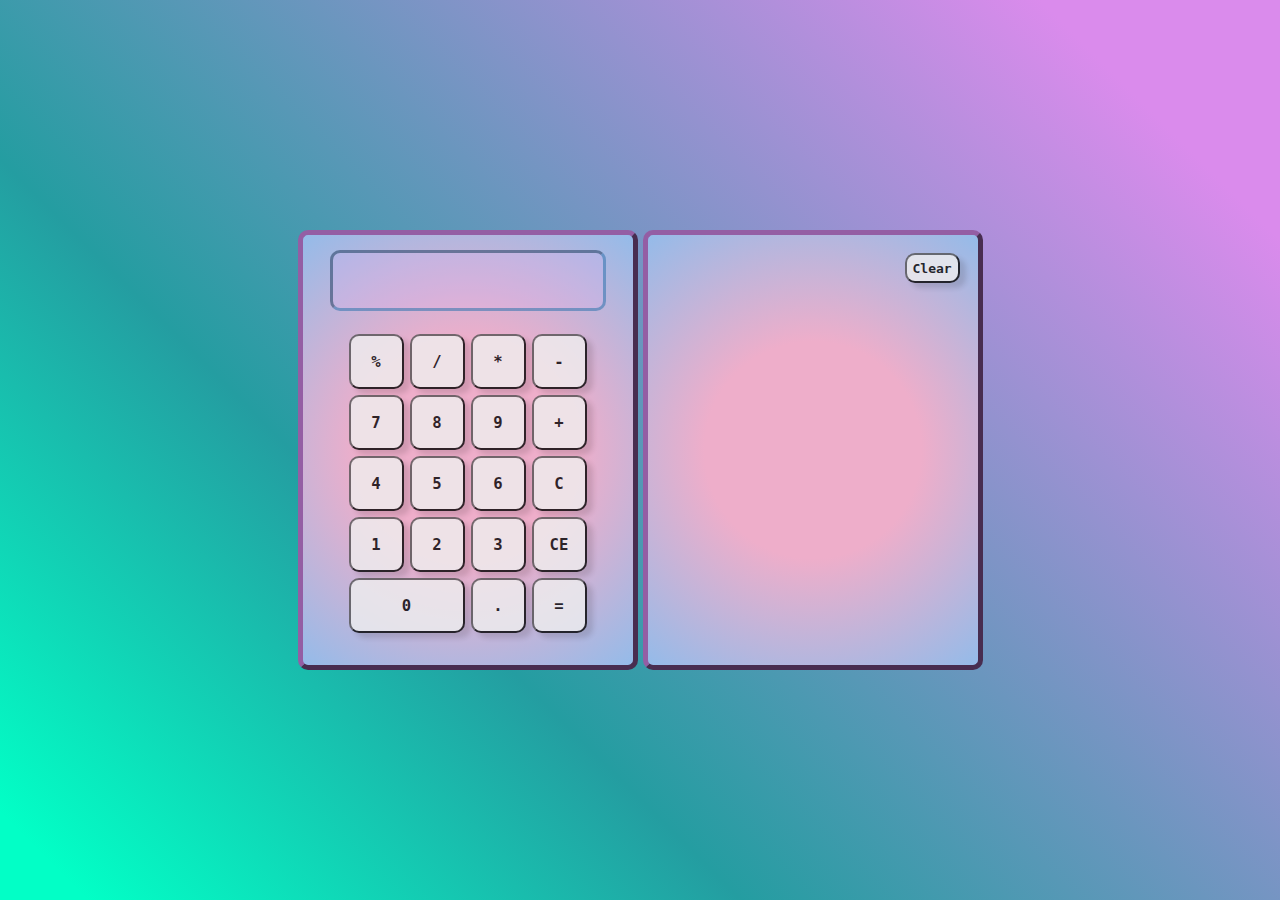
<file: calc/calc.html>
<!DOCTYPE html>
<html lang="en">

<head>
    <meta charset="UTF-8">
    <meta http-equiv="X-UA-Compatible" content="IE=edge">
    <meta name="viewport" content="width=device-width, initial-scale=1.0">
    <link href="calc.css" rel="stylesheet" type="text/css">
    <title>calculator</title>
</head>

<body>
    <div class="calculator">
        <div class="result">
            <div id="out"></div>
        </div>
        <div class="keys">
            <button class="num" id="percent">%</button>
            <button class="num" id="divide">/</button>
            <button class="num" id="multiply">*</button>
            <button class="num" id="minus">-</button>
            <button class="num" id="7">7</button>
            <button class="num" id="8">8</button>
            <button class="num" id="9">9</button>
            <button class="num" id="plus">+</button>
            <button class="num" id="4">4</button>
            <button class="num" id="5">5</button>
            <button class="num" id="6">6</button>
            <button class="num" id="clear">C</button>
            <button class="num" id="one">1</button>
            <button class="num" id="2">2</button>
            <button class="num" id="3">3</button>
            <button class="num" id="del">CE</button>
            <button class="num" id="zero">0</button>
            <button class="num" id="dot">.</button>
            <button class="num" id="equal">=</button>
        </div>
    </div>
    <div class="logbox">
        <div id="log"></div>
        <button id="btn-clearlog">Clear</button>
    </div>
</body>
<script src="calc.js"></script>

</html>
</file>
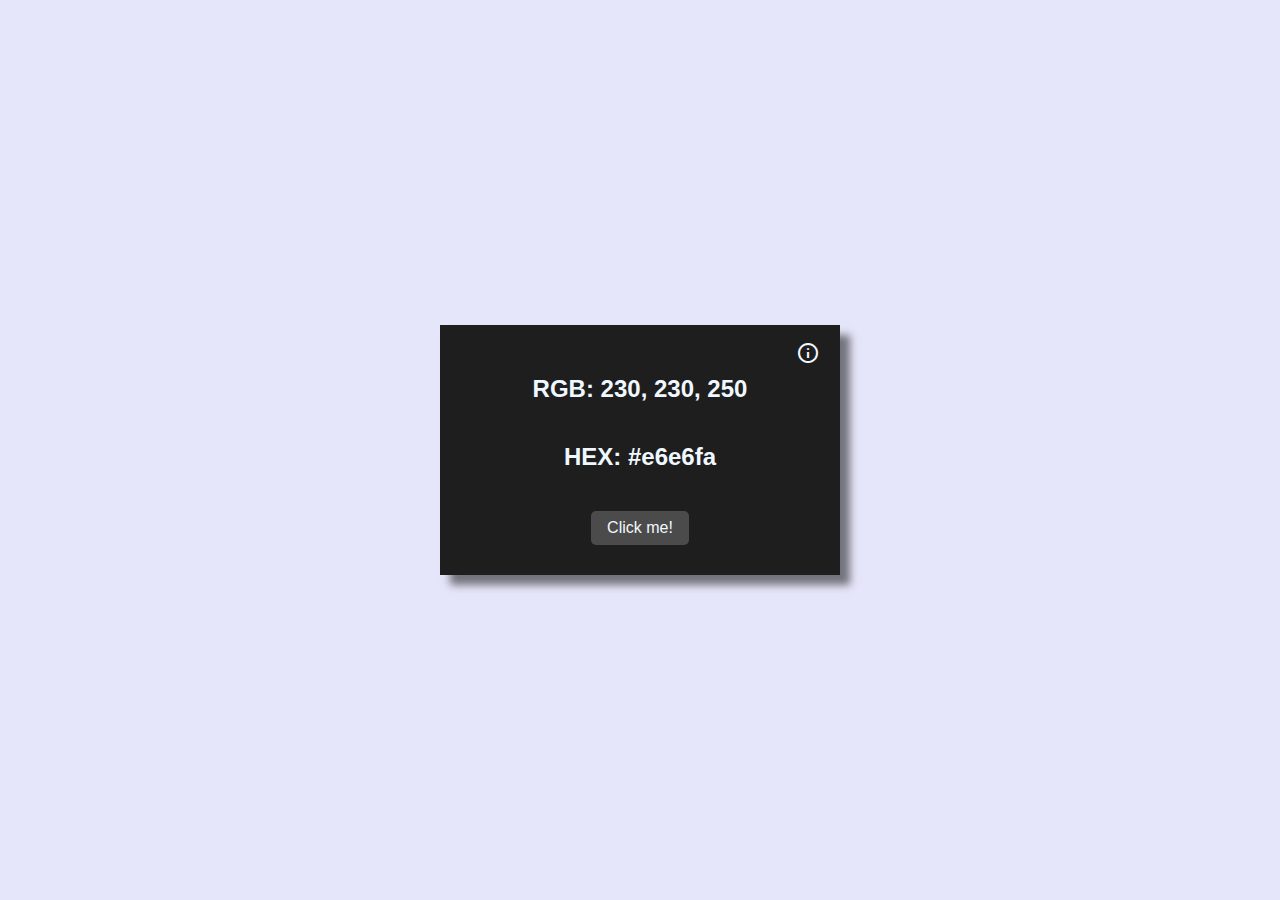
<file: color/color.html>
<!DOCTYPE html>
<html lang="en">

<head>
    <meta charset="UTF-8">
    <meta http-equiv="X-UA-Compatible" content="IE=edge">
    <meta name="viewport" content="width=device-width, initial-scale=1.0">
    <link rel="stylesheet" href="color.css">
    <link rel="stylesheet" href="https://fonts.googleapis.com/css2?family=Material+Symbols+Outlined:opsz,wght,FILL,GRAD@48,400,0,0" />
    <link rel="stylesheet" href="https://fonts.googleapis.com/css2?family=Poppins:wght@200&display=swap">
    <title>random color generator</title>
</head>

<body>
    <div class="content">
        <div class="tt">
            <span class="material-symbols-outlined">info</span>
            <span class="tooltip">You can copy the color by clicking on it</span>
        </div>
        <p class="copied-rgb">Copied!</p>
        <h2>RGB: <span class="rgb">230, 230, 250</span></h2>
        <p class="copied-hex">Copied!</p>
        <h2>HEX: <span class="hex">#e6e6fa</span></h2>
        <button class="btn" id="btn">Click me!</button>
    </div>
</body>
<script src="color.js"></script>

</html>
</file>
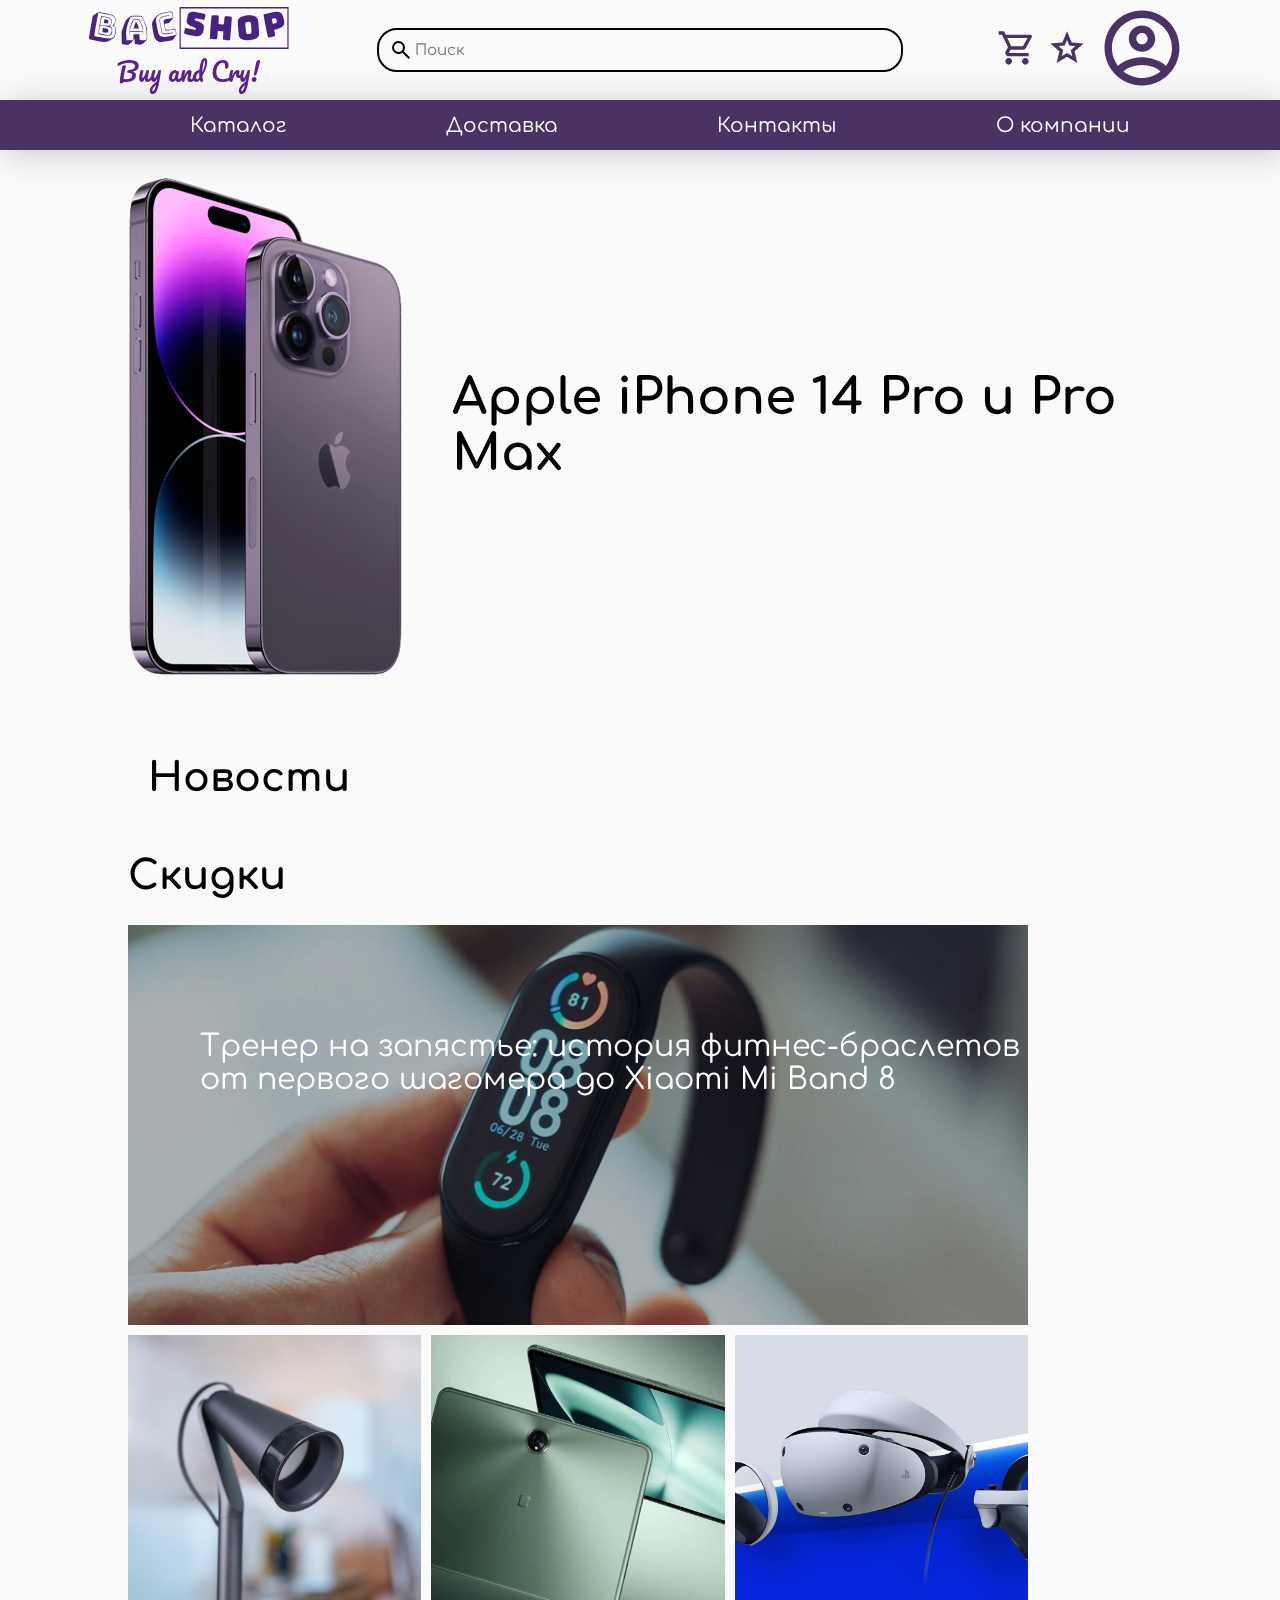
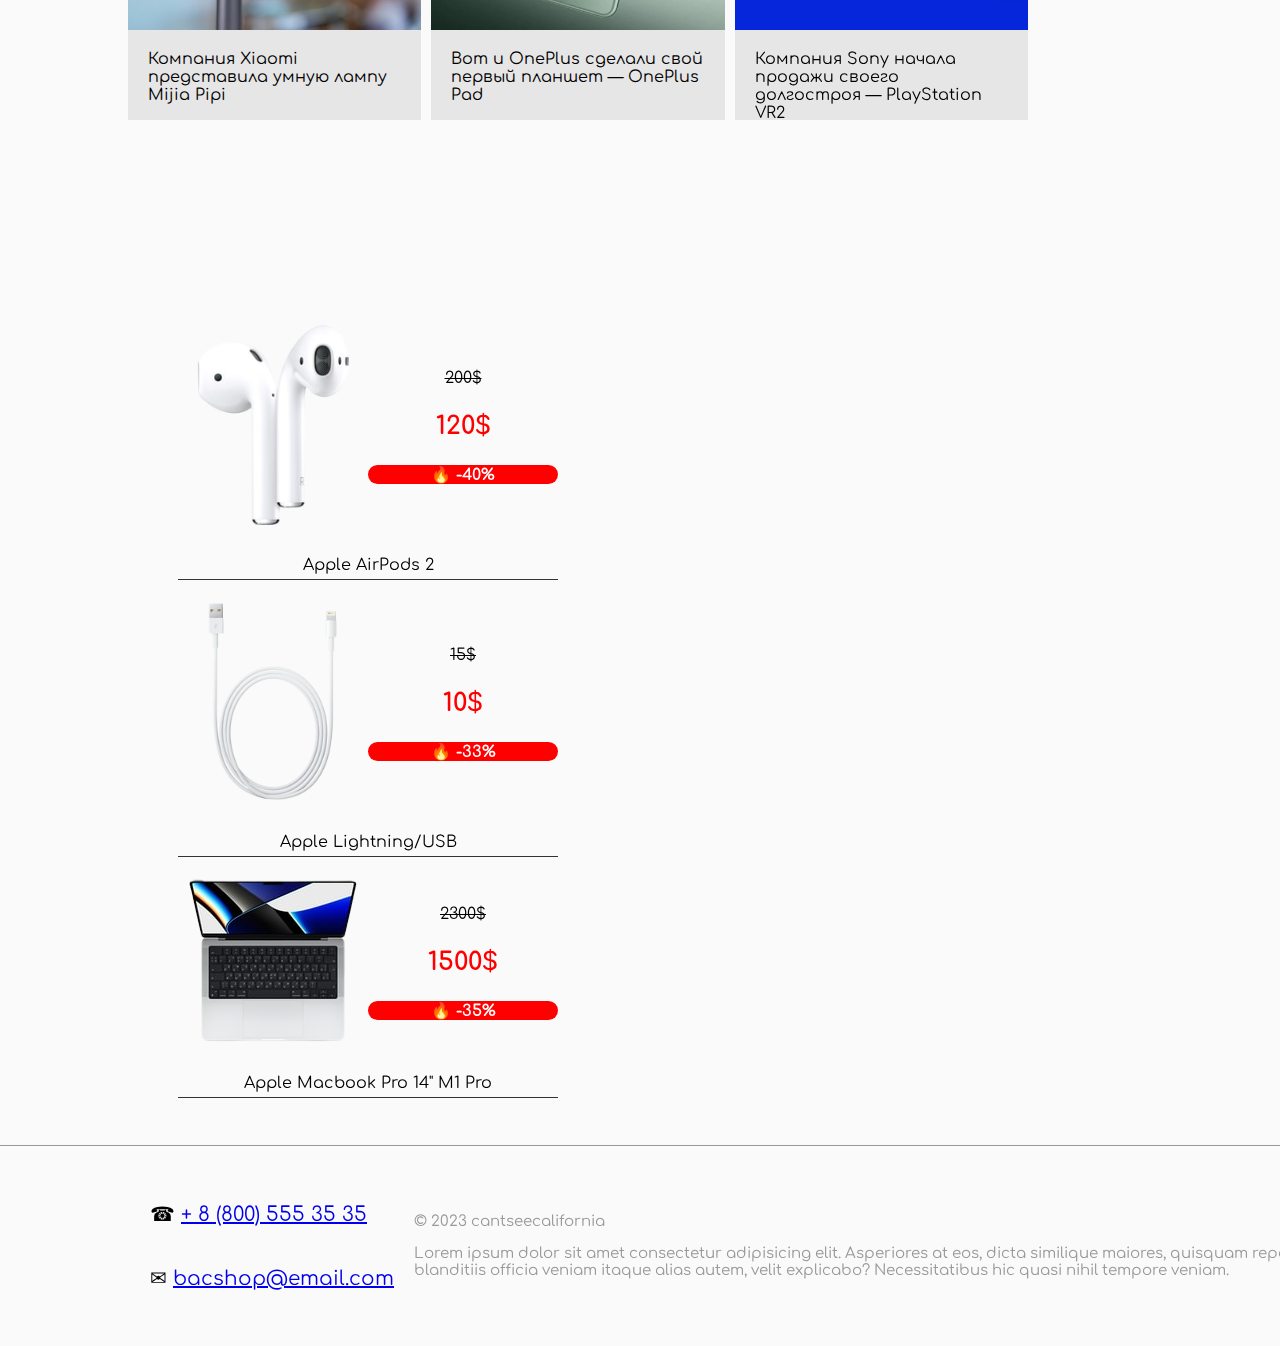
<file: shop/shop.html>
<!DOCTYPE html>
<html lang="en">

<head>
  <meta charset="UTF-8">
  <meta http-equiv="X-UA-Compatible" content="IE=edge">
  <meta name="viewport" content="width=device-width, initial-scale=1.0">
  <link rel="stylesheet" href="shop.css">
  <link rel="stylesheet" href="slick.css">
  <link href="https://fonts.googleapis.com/css2?family=Pacifico&display=swap" rel="stylesheet">
  <link href="https://fonts.googleapis.com/css2?family=Comfortaa:wght@300&family=Pacifico&display=swap"
    rel="stylesheet">
  <link rel="stylesheet" href="https://fonts.googleapis.com/icon?family=Material+Icons+Outlined">
  <link rel="stylesheet"
    href="https://fonts.googleapis.com/css2?family=Material+Symbols+Outlined:opsz,wght,FILL,GRAD@48,400,0,0" />
  <title>shop...</title>
</head>

<body>
  <header class="header">
    <div class="logo-box">
      <img src="logo.svg" width="200px" alt="logo">
      <p>Buy and Cry!</p>
    </div>
    <div class="search-box">
      <span class="material-symbols-outlined" id="search">search</span>
      <input type="text" maxlength="59" class="search-area" placeholder="Поиск">
    </div>
    <div class="user-menu">
      <a href="#" title="Корзина"><span class="material-icons-outlined" id="cart">shopping_cart</span></a>
      <a href="#" title="Список желаемого"><span class="material-icons-outlined" id="grade">grade</span></a>
      <a href="#" title="Аккаунт"><span class="material-icons-outlined" id="account">account_circle</span></a>
    </div>
  </header>

  <nav class="menu-box">
    <ul class="menu">
      <li>
        <a href="#">Каталог</a>
        <ul class="submenu">
          <li><a href="#">Apple</a></li>
          <li><a href="#">Xiaomi</a></li>
          <li><a href="#">OnePlus</a></li>
        </ul>
      </li>
      <li><a href="#">Доставка</a></li>
      <li><a href="#">Контакты</a></li>
      <li><a href="#">О компании</a></li>
    </ul>
  </nav>

  <main class="content-box">
    <div class="carousel">
      <div>
        <div class="product">
          <img src="images/carousel/iphone.png" alt="">
          <h1>Apple iPhone 14 Pro и Pro Max</h1>
        </div>
      </div>
      <div>
        <div class="product">
          <img src="images/carousel/ipad.png" alt="">
          <h1>Apple iPad Air на чипе M1</h1>
        </div>
      </div>
      <div>
        <div class="product">
          <img src="images/carousel/macbook.png" alt="">
          <h1>Apple MacBook Pro 14 дюймов и MacBook Pro 16 дюймов</h1>
        </div>
      </div>
    </div>
    <div class="content">
      <h1 class="news-title">Новости</h1>
      <h1 class="sales-title">Скидки</h1>
      <div class="news">
        <div class="news-1">
          <a href=""><img src="images/miband8.jpg" alt=""></a>
          <p class="news-1-title">Тренер на запястье: история фитнес-браслетов<br>от первого шагомера до Xiaomi Mi Band
            8</p>
        </div>
        <div class="news-2">
          <a href=""><img src="images/mijia_pipi.jpg" alt=""></a>
        </div>
        <div class="news-2-title">Компания Xiaomi представила умную лампу Mijia Pipi</div>
        <div class="news-3">
          <a href=""><img src="images/onepluspad.jpg" alt=""></a>
        </div>
        <div class="news-3-title">Вот и OnePlus сделали свой первый планшет — OnePlus Pad</div>
        <div class="news-4">
          <a href=""><img src="images/psvr2.jpg" alt=""></a>
        </div>
        <div class="news-4-title">Компания Sony начала продажи своего долгостроя — PlayStation VR2</div>
      </div>
      <div class="sales">
        <div class="sales-1-image"><a href=""><img src="images/sales/airpods.png" alt=""></a></div>
        <div class="sales-price">
          <p class="sales-normal-price" id="np">200$</p>
          <p class="sales-discount-price" id="dp">120$</p>
          <p class="sales-percentage" id="sp"></p>
        </div>
        <div class="sales-1-title">Apple AirPods 2</div>
        <div class="sales-2-image"><a href=""><img src="images/sales/lightning.png" alt=""></a></div>
        <div class="sales-price">
          <p class="sales-normal-price" id="np">15$</p>
          <p class="sales-discount-price" id="dp">10$</p>
          <p class="sales-percentage" id="sp"></p>
        </div>
        <div class="sales-2-title">Apple Lightning/USB</div>
        <div class="sales-3-image"><a href=""><img src="images/sales/mac.png" alt=""></a></div>
        <div class="sales-price">
          <p class="sales-normal-price" id="np">2300$</p>
          <p class="sales-discount-price" id="dp">1500$</p>
          <p class="sales-percentage" id="sp"></p>
        </div>
        <div class="sales-3-title">Apple Macbook Pro 14" M1 Pro</div>
      </div>
    </div>
  </main>
  <footer>
    <div class="contacts">
      <div class="phone">
        <p>&#9742; <a href="tel:">+ 8 (800) 555 35 35</a></p>
      </div>
      <div class="email">
        <p>&#9993; <a href="email">bacshop@email.com</a></p>
      </div>
      <div class="info">
        <p>&#169; 2023 cantseecalifornia</p>
        <p>Lorem ipsum dolor sit amet consectetur adipisicing elit. Asperiores at eos, dicta similique maiores, quisquam repellendus blanditiis officia veniam itaque alias autem, velit explicabo? Necessitatibus hic quasi nihil tempore veniam.</p>
      </div>
    </div>
  </footer>

  <div class="btn-scrollToTop"><input type="button" id="scrollToTop" value="&#129045;"></div>
</body>

<script src="jquery-3.7.0.min.js"></script>
<script src="slick.min.js"></script>
<script src="shop.js"></script>

</html>
</file>
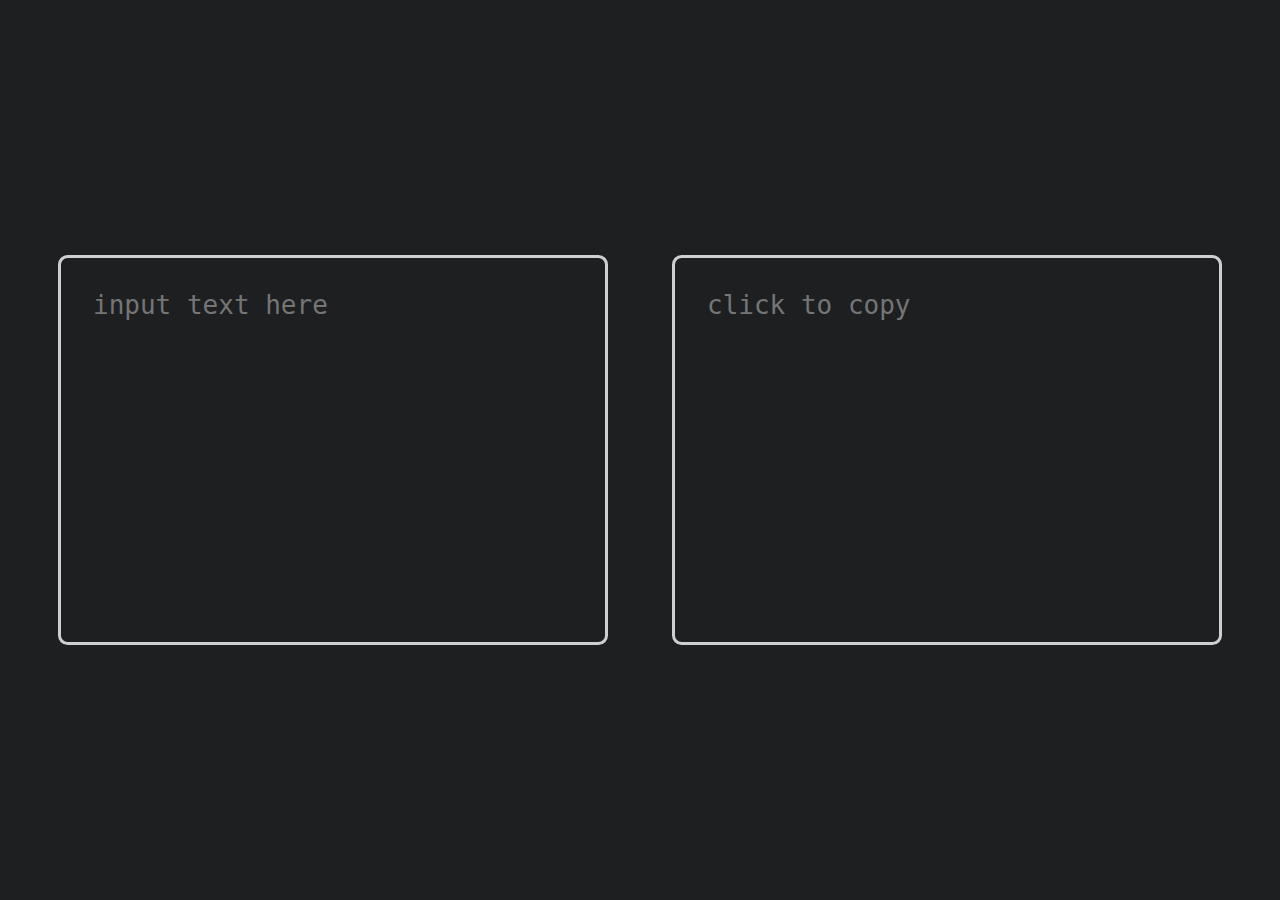
<file: text_converter/text_converter.html>
<!DOCTYPE html>
<html lang="en">

<head>
    <meta charset="UTF-8">
    <meta name="viewport" content="width=device-width, initial-scale=1.0">
    <link rel="stylesheet" href="text_converter.css">
    <title>text converter</title>
</head>

<body>
    <div id="container">
        <textarea id="input-text" placeholder="input text here"></textarea>
        <textarea id="output-text" placeholder="click to copy" readonly></textarea>
    </div>
    <script src="text_converter.js"></script>
</body>

</html>
</file>
<file: calc/calc.css>
* {
    font-family: monospace;
}

html {
    height: 100%;
}

body {
    margin: 0;
    height: 100%;
    display: flex;
    justify-content: center;
    align-items: center;
    box-sizing: border-box;
    background: linear-gradient(45deg, rgb(2, 255, 198) 4%, rgb(36, 157, 161) 34%, rgb(218, 139, 236) 89%);
}

.calculator {
    width: 300px;
    height: 400px;
    background: rgb(238, 174, 202);
    background: radial-gradient(circle, rgba(238, 174, 202, 1) 40%, rgba(148, 187, 233, 1) 100%);
    border: 5px outset #945EA4;
    border-radius: 10px;
    padding: 15px;
}

.result {
    width: 250px;
    height: 35px;
    background-color: rgba(234, 176, 252, 0.192);
    color: rgb(0, 0, 0);
    text-align: right;
    font-size: 220%;
    font-weight: bold;
    border: 3px inset rgba(28, 110, 164, 0.5);
    border-radius: 10px;
    margin: 0 auto;
    padding: 10px;
    overflow: auto;
}

.keys {
    color: #000;
    width: 300px;
    display: flex;
    flex-wrap: wrap;
    justify-content: center;
    padding-top: 20px;
}

.num {
    display: flex;
    justify-content: center;
    align-items: center;
    margin: 3px;
    width: 55px;
    height: 55px;
    border-radius: 10px;
    box-shadow: 6px 5px 5px 0px rgba(0, 0, 0, 0.15);
    opacity: .8;
    font-size: larger;
    font-weight: bold;
}

.num:hover {
    opacity: 1;
}

#zero {
    width: 116px;
}

.logbox {
    min-width: 300px;
    height: 400px;
    background: rgb(238, 174, 202);
    background: radial-gradient(circle, rgba(238, 174, 202, 1) 40%, rgba(148, 187, 233, 1) 100%);
    border: 5px outset #945EA4;
    border-radius: 10px;
    padding: 15px;
    margin-left: 5px;
    font-size: large;
    font-weight: bold;
    overflow: auto;
}

#btn-clearlog {
    margin: 3px;
    width: 55px;
    height: 30px;
    border-radius: 10px;
    box-shadow: 6px 5px 5px 0px rgba(0, 0, 0, 0.15);
    opacity: .8;
    font-size: medium;
    font-weight: bold;
    float: right;
    bottom: 20px;
}

#clearlog:hover {
    opacity: 1;
}

@media screen and (max-device-width: 1000px) {
    .logbox {
        display: none;
    }
  }
</file>
<file: color/color.css>
* {
    font-family: 'Montserrat', sans-serif;
}

html {
    height: 100%;
}

body {
    box-sizing: border-box;
    margin: 0;
    height: 100%;
    display: flex;
    justify-content: center;
    align-items: center;
    background-color: rgb(230, 230, 250);
    transition: background-color 0.3s ease-in-out;
}

.content {
    display: flex;
    flex-direction: column;
    justify-content: center;
    align-items: center;
    width: 400px;
    height: 250px;
    background-color: rgb(30, 30, 30);
    color: aliceblue;
    box-shadow: 10px 10px 8px 0px rgba(0, 0, 0, 0.5);
}

.btn {
    margin-top: 20px;
    border: 0;
    border-radius: 5px;
    background: rgb(75, 75, 75);
    color: aliceblue;
    padding: 8px 16px;
    font-size: medium;
    cursor: pointer;
}

.btn:hover {
    background: rgb(100, 100, 100);
}

.tt {
    position: absolute;
    color: aliceblue;
    align-self: flex-end;
    margin-right: 20px;
    margin-top: -190px;
}

.tt .tooltip {
    width: 270px;
    position: inherit;
    margin-left: -150px;
    margin-top: -40px;
    font-size: small;
    visibility: hidden;
    background-color: rgb(75, 75, 75);
    color: aliceblue;
    text-align: center;
    border-radius: 6px;
    padding: 10px;
    opacity: 0;
    transition: opacity 0.3s;
}

.tt:hover .tooltip {
    visibility: visible;
    opacity: 1;
}

.copied-rgb {
    position: absolute;
    margin-bottom: 200px;
    opacity: 0;
    transition: opacity 0.3s;
}

.copied-hex {
    position: absolute;
    margin-bottom: 50px;
    opacity: 0;
    transition: opacity 0.3s;
}
</file>
<file: shop/shop.css>
body {
    background-color: rgb(250, 250, 250);
    margin: 0;
    font-family: 'Comfortaa', cursive;
}

.header {
    display: flex;
    justify-content: space-evenly;
    align-items: center;
    height: 100px;
}

.logo-box {
    display: flex;
    flex-direction: column;
    align-items: center;
}

.logo-box p {
    text-align: center;
    font-family: 'Pacifico', cursive;
    font-size: 25px;
    color: rgb(92, 34, 146);
    margin: 0;
}

.search-box {
    display: flex;
    align-items: center;
    border: 2px solid black;
    border-radius: 20px;
    height: 40px;
    flex-basis: 40%;
    padding-left: 10px;
}

#search {
    user-select: none;
}

.search-area {
    border: 0;
    border-radius: 20px;
    width: 100%;
    height: 90%;
    outline: none;
    font-family: 'Comfortaa', cursive;
    font-size: 15px;
    background-color: rgb(250, 250, 250);
}

.user-menu {
    width: 200px;
    display: flex;
    align-items: center;
    justify-content: space-around;
    text-decoration: none;
}

.user-menu .material-icons-outlined {
    color: rgb(75, 50, 100);
    font-size: 40px;
}

#account {
    font-size: 90px;
}

.menu-box {
    position: sticky;
    top: 0;
    z-index: 2;
}

.menu {
    display: flex;
    justify-content: space-evenly;
    list-style: none;
    background-color: rgb(75, 50, 100);
    box-shadow: 4px 4px 36px 0px rgba(0, 0, 0, 0.2);
    margin: 0;
}

.menu li {
    position: relative;
    display: flex;
    align-items: center;
    height: 50px;
    padding: 0 10px;
    transition: .3s;
}

.menu li:hover {
    background-color: rgb(110, 85, 130);
}

.menu a {
    font-size: 20px;
    text-decoration: none;
    color: #fff;
}

.submenu {
    position: absolute;
    top: 100%;
    left: 0%;
    z-index: 1;
    background-color: #333;
    display: none;
    list-style: none;
    padding: 0;
    margin: 0;
}

.submenu li {
    position: relative;
    padding: 5px;
}

.submenu a {
    display: block;
    padding: 1rem;
    width: 200px;
    font-size: 15px;
}

.menu li:hover .submenu {
    display: block;
}

.btn-scrollToTop {
    position: fixed;
    bottom: 0;
    left: 0;
}

.content-box {
    display: flex;
    flex-direction: column;
    height: 100%;
    padding: 2% 10%;
}

.carousel {
    z-index: -1;
    margin-bottom: 50px;
}

.carousel h1 {
    font-size: 50px;
    margin-left: 50px;
}

.product {
    display: inline-flex;
    align-items: center;
    width: 100%;
    height: 500px;
}

.content {
    display: flex;
    flex-wrap: wrap;
}

.news-title {
    width: 950px;
    font-size: 40px;
    padding-left: 20px;
}

.news {
    display: grid;
    width: 900px;
    height: 1000px;
    grid-template-columns: repeat(3, 1fr);
    grid-template-rows: repeat(3, 1fr);
    grid-column-gap: 10px;
}

.news img {
    width: 100%;
    height: 100%;
    object-fit: cover;
    transition: 1s;
}

.news img:hover {
    transform: scale(1.1);
}

.news-1 {
    grid-area: 1 / 1 / 2 / 4;
    margin-bottom: 10px;
    overflow: hidden;
    height: 400px;
}

.news-1 img {
    -webkit-filter: brightness(70%);
}

.news-1-title {
    position: absolute;
    top: 1000px;
    left: 200px;
    font-size: 30px;
    color: #fff;
}

.news-2 {
    grid-area: 2 / 1 / 3 / 2;
    overflow: hidden;
}

.news-2-title {
    grid-area: 3 / 1 / 4 / 2;
    background-color: rgb(230, 230, 230);
    height: 50px;
    padding: 20px;
}

.news-3 {
    grid-area: 2 / 2 / 3 / 3;
    overflow: hidden;
}

.news-3-title {
    grid-area: 3 / 2 / 4 / 3;
    background-color: rgb(230, 230, 230);
    height: 50px;
    padding: 20px;
}

.news-4 {
    grid-area: 2 / 3 / 3 / 4;
    overflow: hidden;
}

.news-4-title {
    grid-area: 3 / 3 / 4 / 4;
    background-color: rgb(230, 230, 230);
    height: 50px;
    padding: 20px;
}

.sales-title {
    font-size: 40px;
}

.sales {
    display: grid;
    grid-template-columns: repeat(2, 1fr);
    grid-template-rows: repeat(6, 1fr);
    grid-column-gap: 0px;
    grid-row-gap: 0px;
    margin-left: 50px;
    align-items: center;
    text-align: center;
    width: 380px;
    height: 795px;
}

.sales img {
    max-height: 200px;
    transition: 0.3s;
}

.sales img:hover {
    transform: scale(1.1);
}

.sales-normal-price {
    text-decoration: line-through;
}

.sales-discount-price {
    font-weight: bold;
    font-size: 25px;
    color: red;
}

.sales-percentage {
    border-radius: 20px;
    background: red;
    font-weight: bold;
    color: #fff;
}

.sales-1-image {
    grid-area: 1 / 1 / 2 / 2;
}

.sales-1-price {
    grid-area: 1 / 2 / 2 / 3;
}

.sales-1-title {
    grid-area: 2 / 1 / 3 / 3;
    border-bottom: 1px solid #333;
    padding: 5px;
}

.sales-2-image {
    grid-area: 3 / 1 / 4 / 2;
}

.sales-2-price {
    grid-area: 3 / 2 / 4 / 3;
}

.sales-2-title {
    grid-area: 4 / 1 / 5 / 3;
    border-bottom: 1px solid #333;
    padding: 5px;
}

.sales-3-image {
    grid-area: 5 / 1 / 6 / 2;
}

.sales-3-price {
    grid-area: 5 / 2 / 6 / 3;
}

.sales-3-title {
    grid-area: 6 / 1 / 7 / 3;
    border-bottom: 1px solid #333;
    padding: 5px;
}

.contacts {
    display: flex;
    flex-flow: column wrap;
    justify-content: center;
    height: 200px;
    border-top: 1px solid #999;
    font-size: 20px;
    padding-left: 150px;
}

.info {
    width: 1000px;
    margin-left: 20px;
    font-size: 15px;
    color: #999;
}

#scrollToTop {
    height: 100vh;
    width: 80px;
    outline: none;
    border: 0;
    background: transparent;
    font-size: 30px;
    color: #999;
}

#scrollToTop:hover {
    color: #333;
    background: rgba(75, 50, 100, 0.450);
}
</file>
<file: text_converter/text_converter.css>
* {
    font-size: xx-large;
    color: #cfcfcf;
}

html {
    font-family: 'Courier New', Courier, monospace;
    background-color: #1e1f21;
    height: 100%;
}

body {
    margin: 0;
    height: 100%;
    display: flex;
    justify-content: center;
    align-items: center;
}

textarea {
    margin: 1rem;
    background-color: #1e1f21;
    padding: 1rem 1rem;
    border: 0.1rem solid #cfcfcf;
    border-radius: 0.3rem;
    width: 15rem;
    height: 10rem;
    resize: none;
}

textarea:focus,
input:focus {
    outline: 0;
}

#container {
    width: 100%;
    display: flex;
    justify-content: center;
}
</file>
